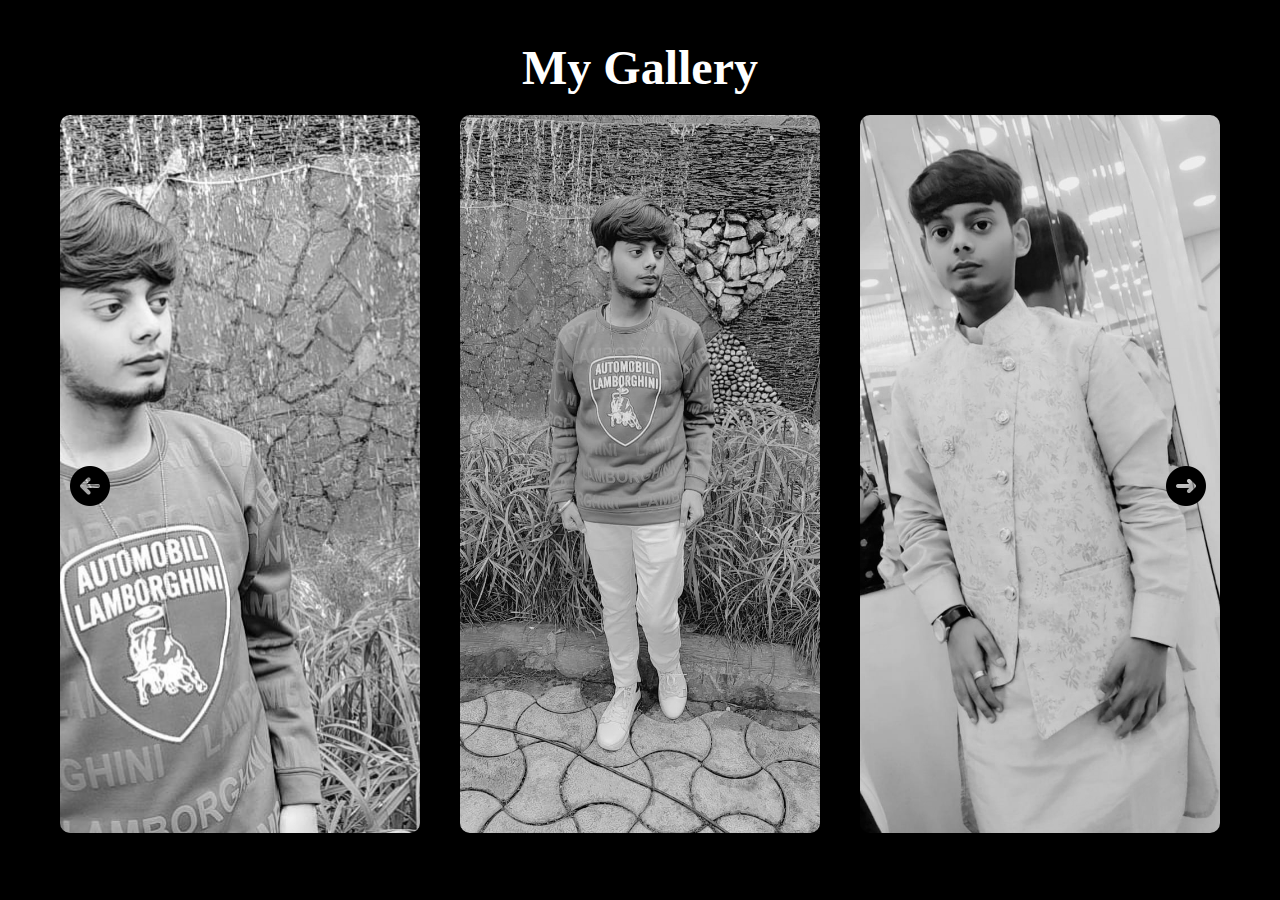
<file: index.html>
<!DOCTYPE html>
<html lang="en">
  <head>
    <meta charset="UTF-8" />
    <meta name="viewport" content="width=device-width, initial-scale=1.0" />
    <title>My Gallery</title>
    <link rel="stylesheet" href="slick.css" />
    <link rel="stylesheet" href="style.css" />
  </head>
  <body>
    <div id="wrapper">
      <div class="gallery-section">
        <div class="container">
          <h1>My Gallery</h1>
          <div class="gallery-slider">
            <div class="gallery-slide">
              <figure class="card">
                <img src="a.jpeg" alt="img-1" />
                <figcaption>Image 1</figcaption>
              </figure>
            </div>
            <div class="gallery-slide">
              <figure class="card">
                <img src="b.jpeg" alt="img-2" />
                <figcaption>Image 2</figcaption>
              </figure>
            </div>
            <div class="gallery-slide">
              <figure class="card">
                <img src="c.jpeg" alt="img-3" />
                <figcaption>Image 3</figcaption>
              </figure>
            </div>
            <div class="gallery-slide">
              <figure class="card">
                <img src="d.jpeg" alt="img-4" />
                <figcaption>Image 4</figcaption>
              </figure>
            </div>
            <div class="gallery-slide">
              <figure class="card">
                <img src="f.png" alt="img-5" />
                <figcaption>Image 5</figcaption>
              </figure>
            </div>
            <div class="gallery-slide">
              <figure class="card">
                <img src="e.jpeg" alt="img-6" />
                <figcaption>Image 6</figcaption>
              </figure>
            </div>
          </div>
        </div>
      </div>
    </div>
    <script src="jquery.min.js"></script>
    <script src="slick.js"></script>
    <script>
      $(document).ready(function(){
        $('.gallery-slider').slick({
			slidesToShow: 3,
            slidesToScroll: 1,
			arrows: true,
			responsive: [
            {
              breakpoint: 768,
              settings: {
                slidesToShow: 1,
                slidesToScroll: 1,
              }
            }, 
          ]
        });
      });
    </script>
  </body>
</html>
</file>
<file: style.css>
* {
  margin: 0;
  padding: 0;
  box-sizing: border-box;
}
.container {
  margin: 0 auto;
  max-width: 1200px;
  padding: 20px;
}
#wrapper {
  height: 100vh;
  overflow-x: hidden;
  overflow-y: auto;
  background-color: black;
}
.container h1 {
  color: #fff;
  margin: 20px 0;
  text-align: center;
  margin-bottom: 20px;
  font-size: 3rem;
}
.gallery {
  display: flex;
  flex-wrap: wrap;
  justify-content: space-between;
}
.card {
  position: relative;
  margin-bottom: 20px;
  border-radius: 10px;
  overflow: hidden;
  height: 718px;

}
.card img {
  height: 100%;
  width: 100%;
  filter: grayscale(100%);
  box-shadow: 0 0 20px #333;
  object-fit: cover;
  display: block;
}
.card:hover img{
    transform: scale(1.03);
  filter: drop-shadow(0 0 10px #fff);
  transition: 0.5s;
  filter: grayscale(0%);

}
.card:hover{
  filter: drop-shadow(0 0 10px #fff);
  transition: 0.5s;
}
.card:hover figcaption {
  opacity: 1;
}

.card figcaption {
  font-size: 30px;
  font-weight: 500;
  text-align: center;
  text-transform: uppercase;
  position: absolute;
  bottom: 0;
  left: 0;
  padding: 25px;
  width: 100%;
  height: 20%;
  color: black;
  opacity: 0;
  border-radius: 0 0 10px 10px;
  background: linear-gradient(
    0deg,
    rgba(0, 0, 0, 0.5) 0%,
    rgba(255, 255, 255, 0) 100%
  );
  transition: 0.3s;
}
.gallery-slider .slick-slide > div{
    margin: 0 20px;
   }
   .gallery-slider .slick-list {
    margin: 0 -20px;
   }
   .gallery-slider .slick-arrow{
    position: absolute;
    top:50%;
    transform: translate(-50%,-50%);
    z-index: 3;
    font-size: 0;
    width:48px;
    height:48px;
    border: 0;
    cursor: pointer;
   }
   .gallery-slider .slick-prev{
    left:30px;
    background: url('icons8-go-back-48.png') no-repeat;
   }
   .gallery-slider .slick-next{
    right:-14px;
    background: url('icons8-arrow-right-48.png') no-repeat;
   }
</file>
